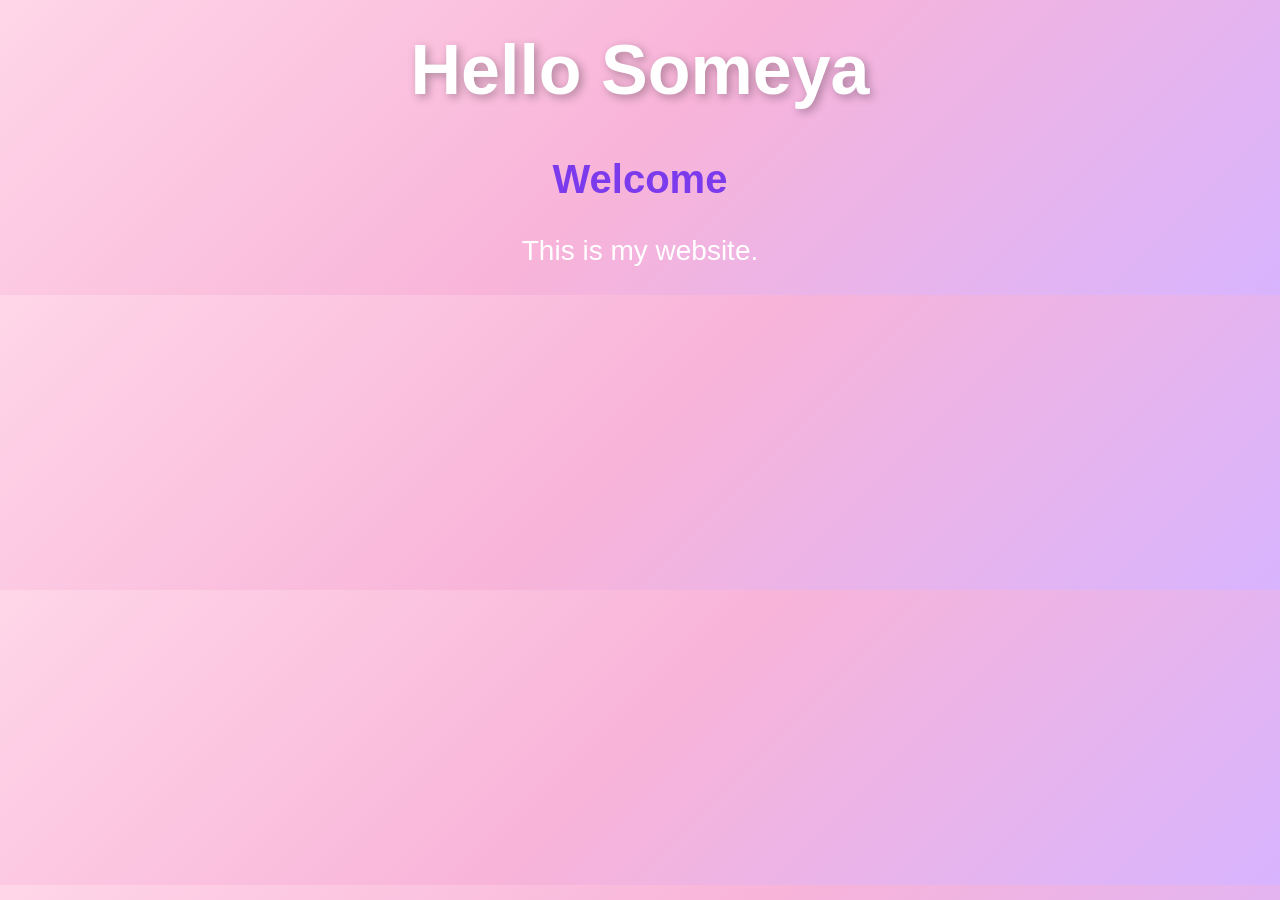
<file: css/index.html>
<!--<!DOCTYPE html>
<html lang="en">
<head>
    <meta charset="UTF-8">
    <meta name="viewport" content="width=device-width, initial-scale=1.0">

     Google Font 
    <link rel="preconnect" href="https://fonts.googleapis.com">
    <link rel="preconnect" href="https://fonts.gstatic.com" crossorigin>
    <link href="https://fonts.googleapis.com/css2?family=Playwrite+ID:wght@100..400&display=swap" rel="stylesheet">

    <title>Learn CSS</title>

    <style>
        body {
            background-color: black;
            color: white;
            text-align: center;
            font-family: "Playwrite ID", cursive;
            font-weight: 400;
            font-style: normal;
        }
    </style>
</head>

<body>
    <h1>Learn CSS</h1>
    <h2>Hello</h2>
    <h3>Someya</h3>
    <h4>Sethi</h4>
    <p>Sethi Malwai</p>
</body>

</html>-->
<!--<!DOCTYPE html>
<html lang="en">
<head>
    <meta charset="UTF-8">
    <meta name="viewport" content="width=device-width, initial-scale=1.0">
    <link rel="preconnect" href="https://fonts.googleapis.com">
    <link rel="preconnect" href="https://fonts.gstatic.com" crossorigin>
    <link href="https://fonts.googleapis.com/css2?family=Playwrite+ID:wght@100..400&display=swap" rel="stylesheet">
    <link rel="stylesheet" href="style.css">
    <title>Learn CSS</title>
</head>
<body>
    <h1 class ="header">hello someya</h1>
    <h2 id ="header2">Hello</h2>
    <h3>Someya</h3>
    <h4>Sethi</h4>
    <img class="img" src="flower.png" alt="Flower" width="300">
    <p class="p">Sethi Malwai</p>
</body>
</html>-->
<!--attractive wala-->
<!DOCTYPE html>
<html lang="en">
<head>
    <meta charset="UTF-8">
    <meta name="viewport" content="width=device-width, initial-scale=1.0">
    <link rel="stylesheet" href="style.css">
    <title>Flower Website</title>
</head>
<body>

<h1 class="header">Hello Someya</h1>
<h2 id="header2">Welcome</h2>
<p class="p">This is my website.</p>

</body>
</html>
</file>
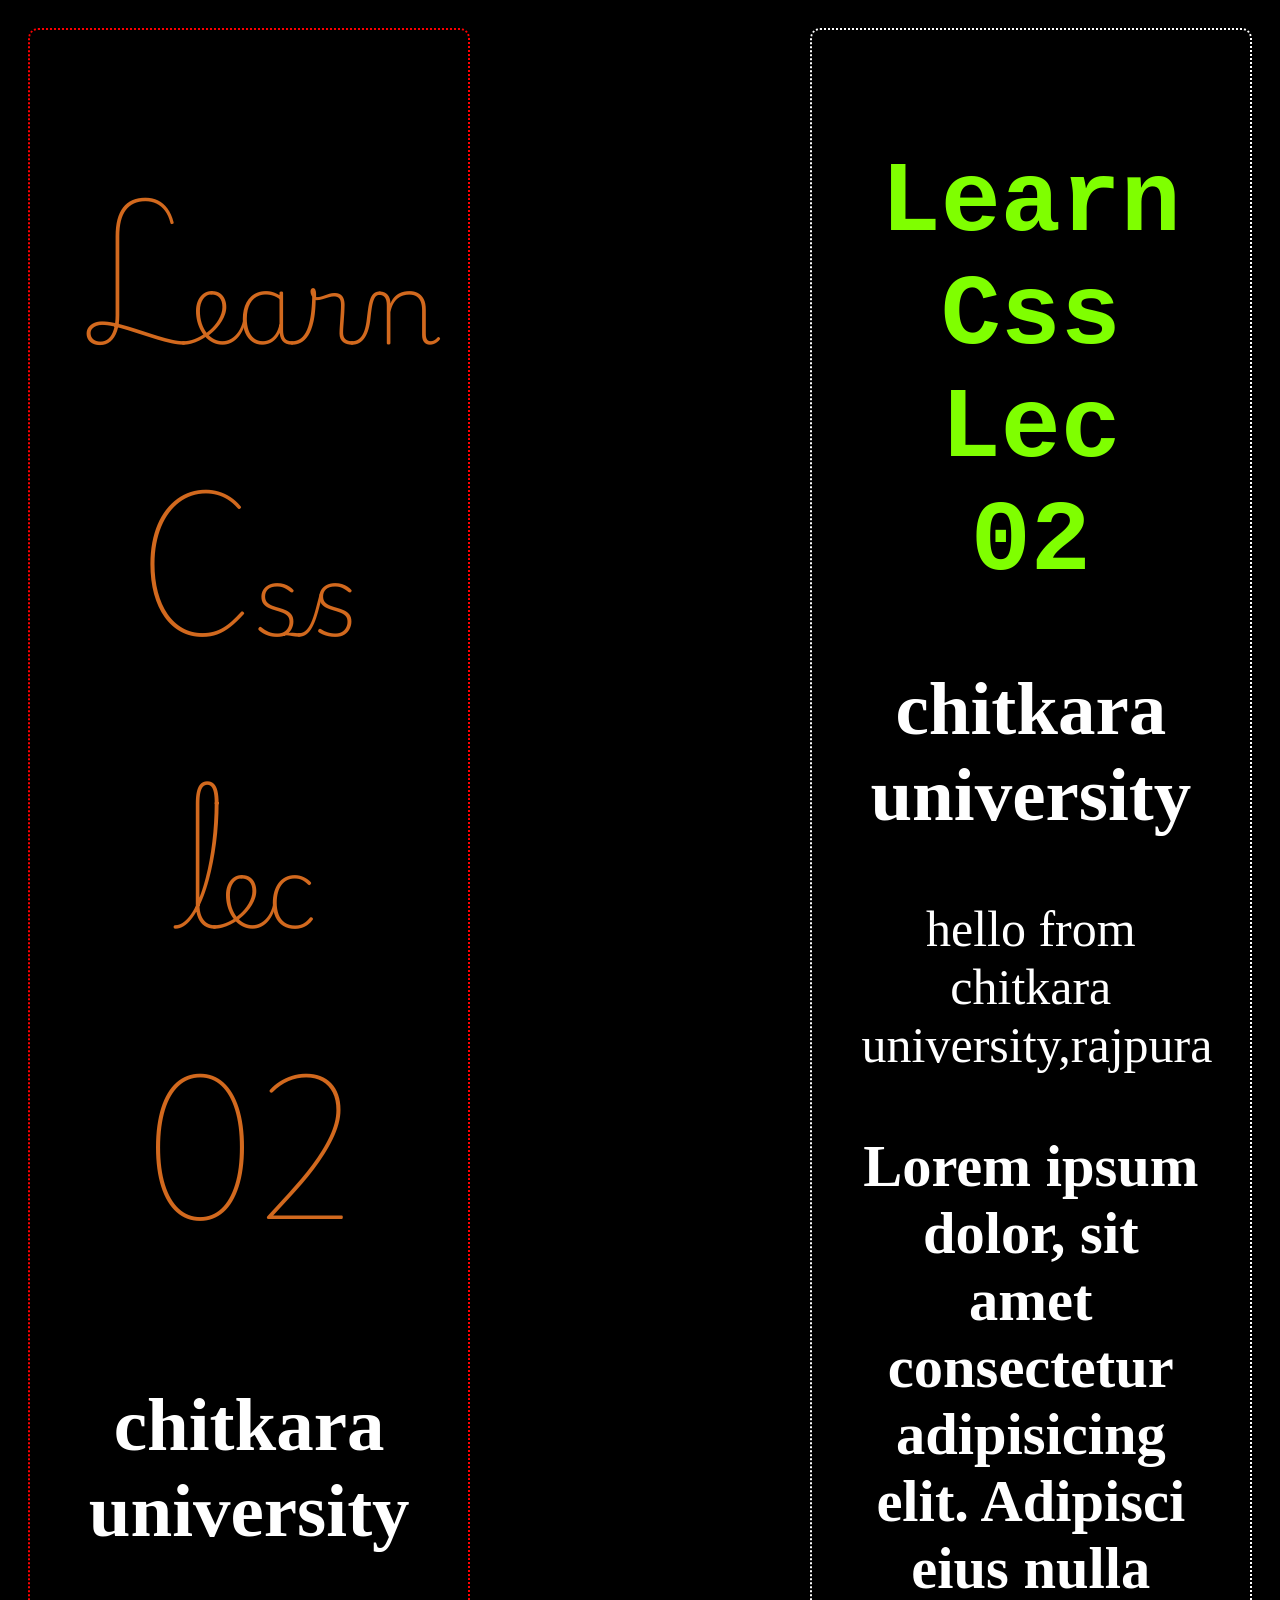
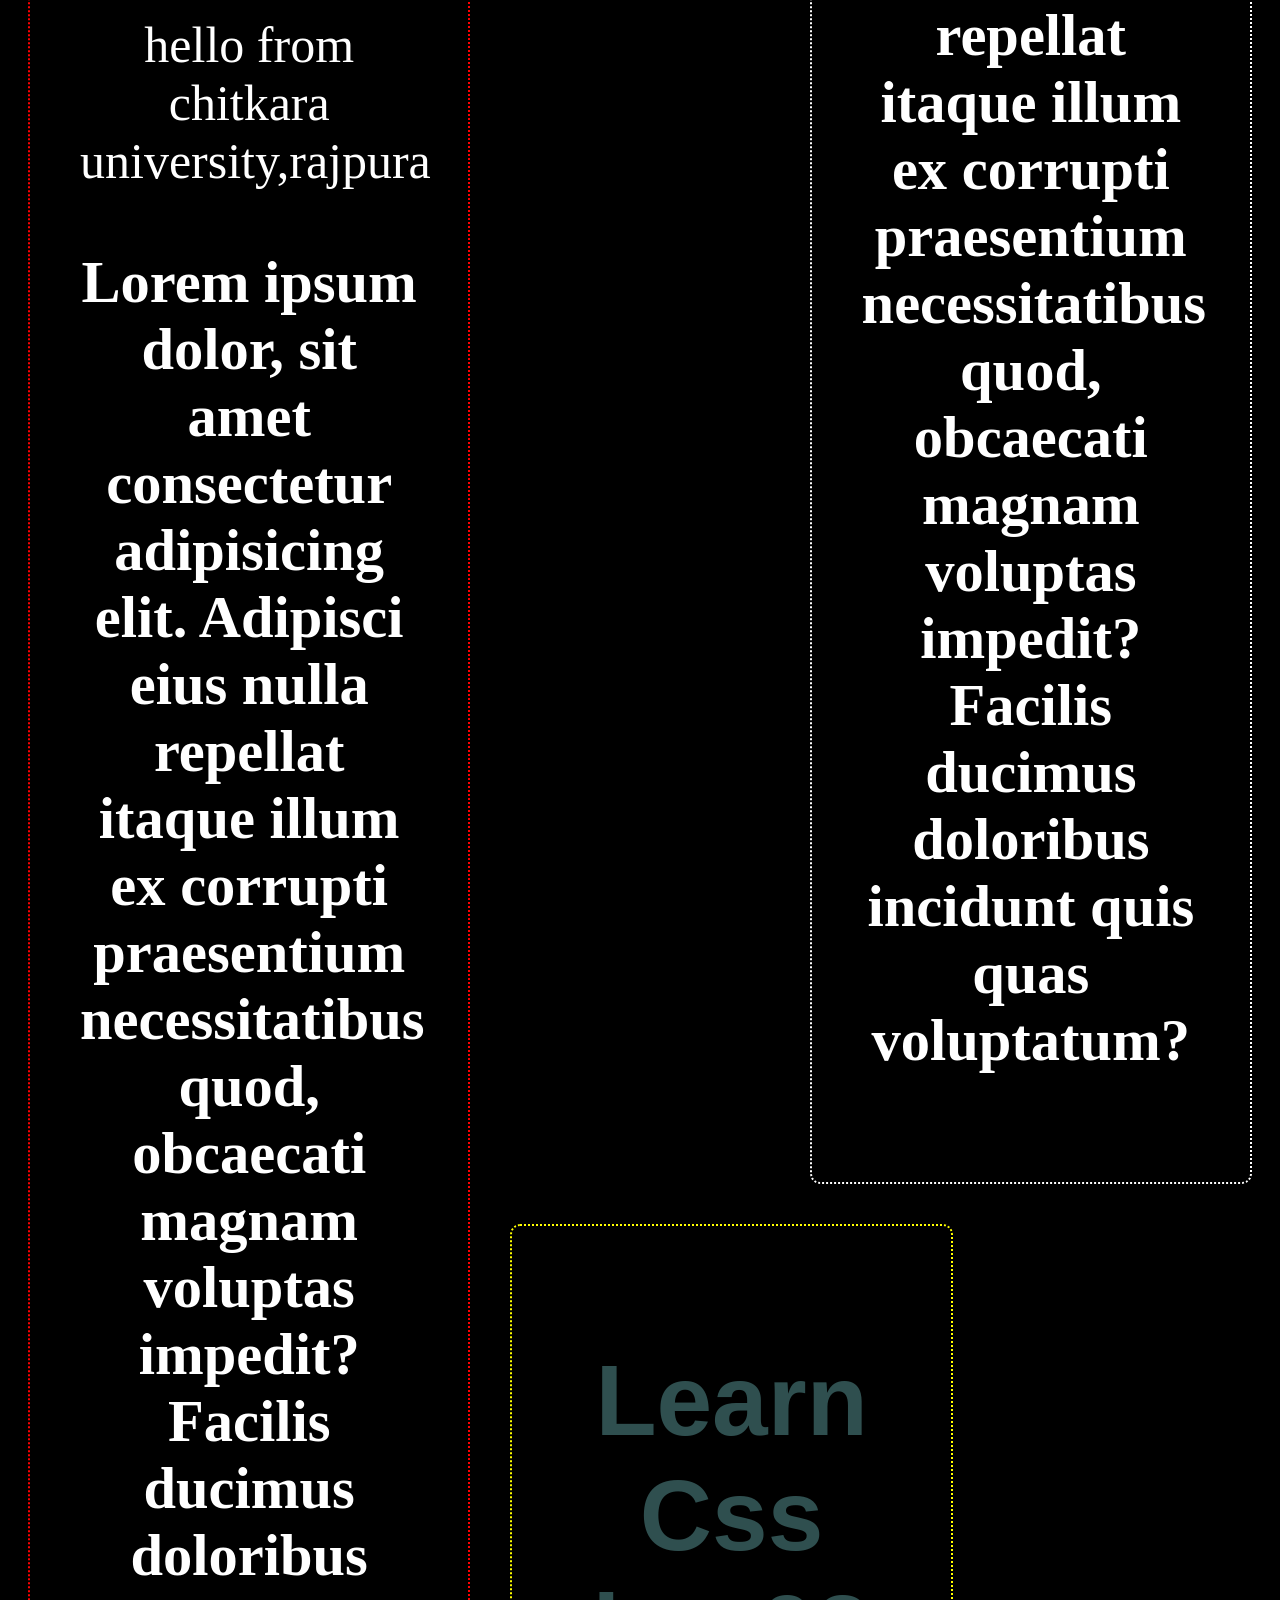
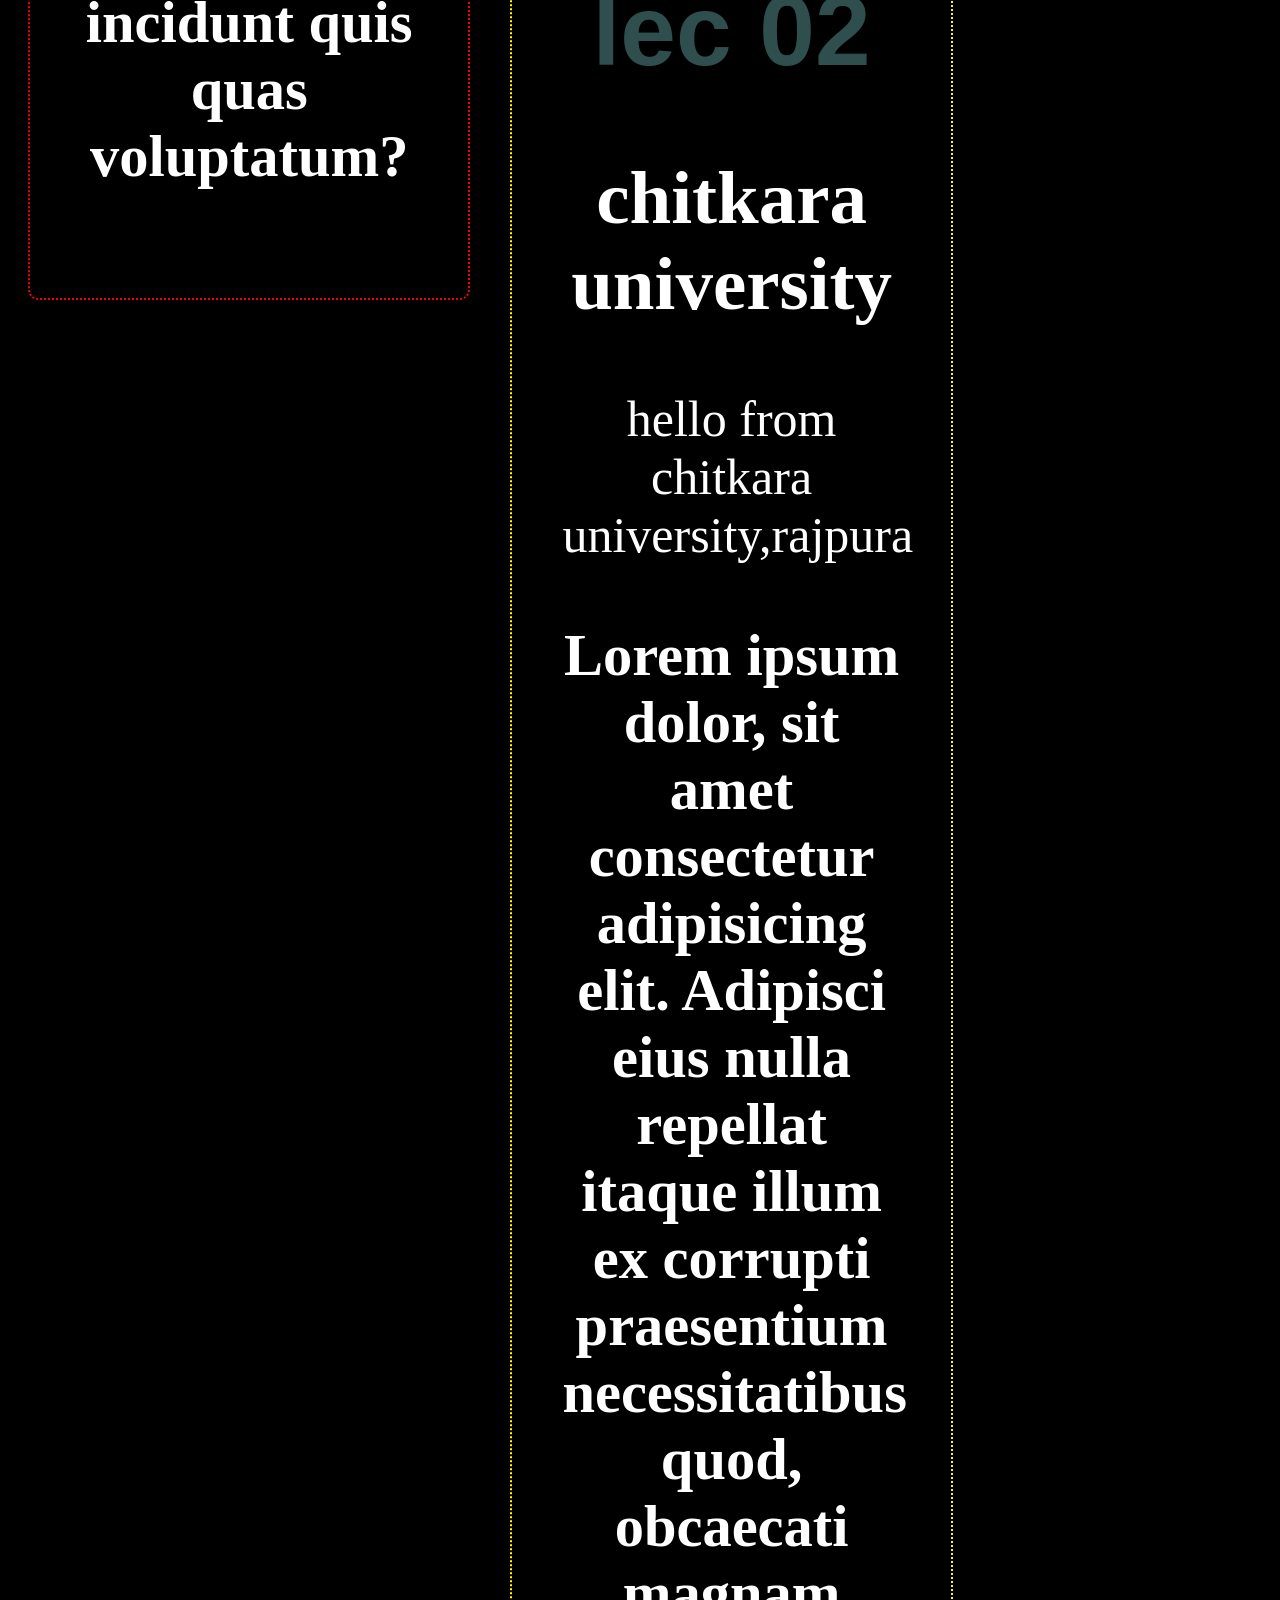
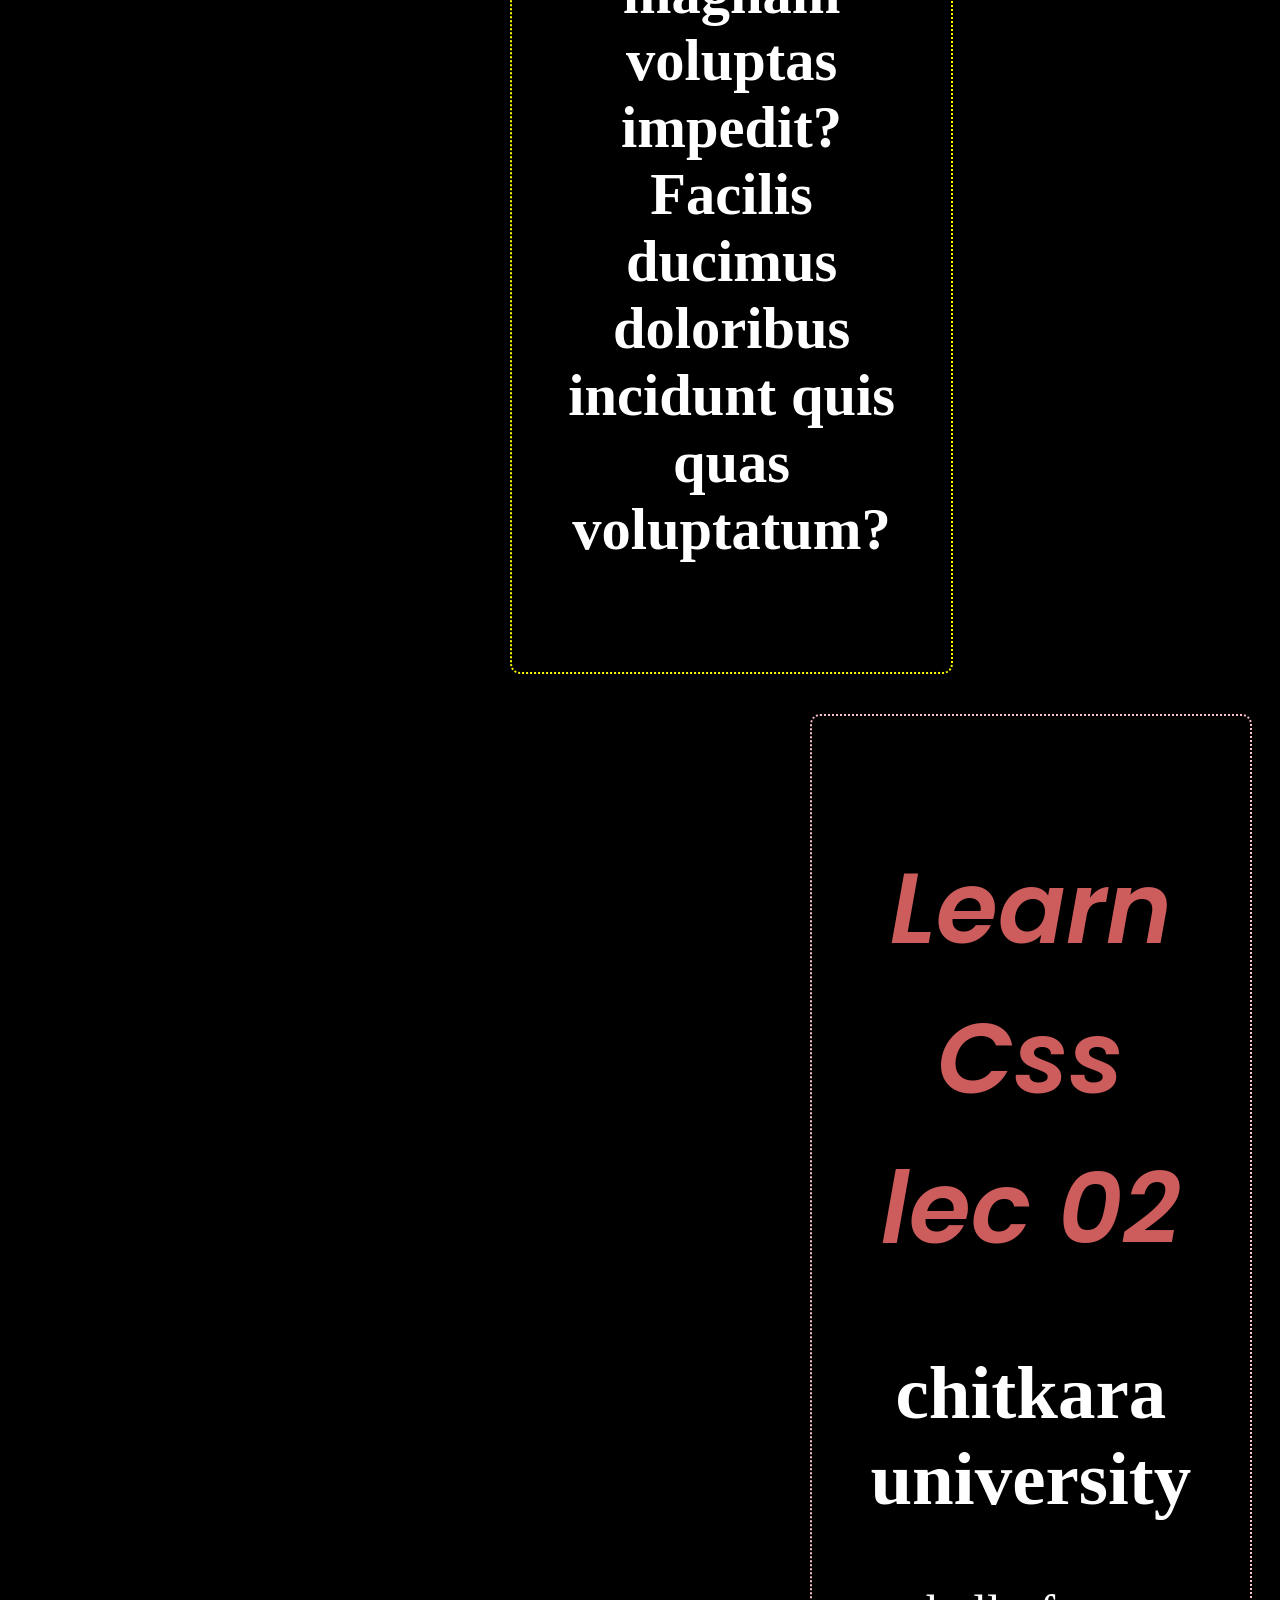
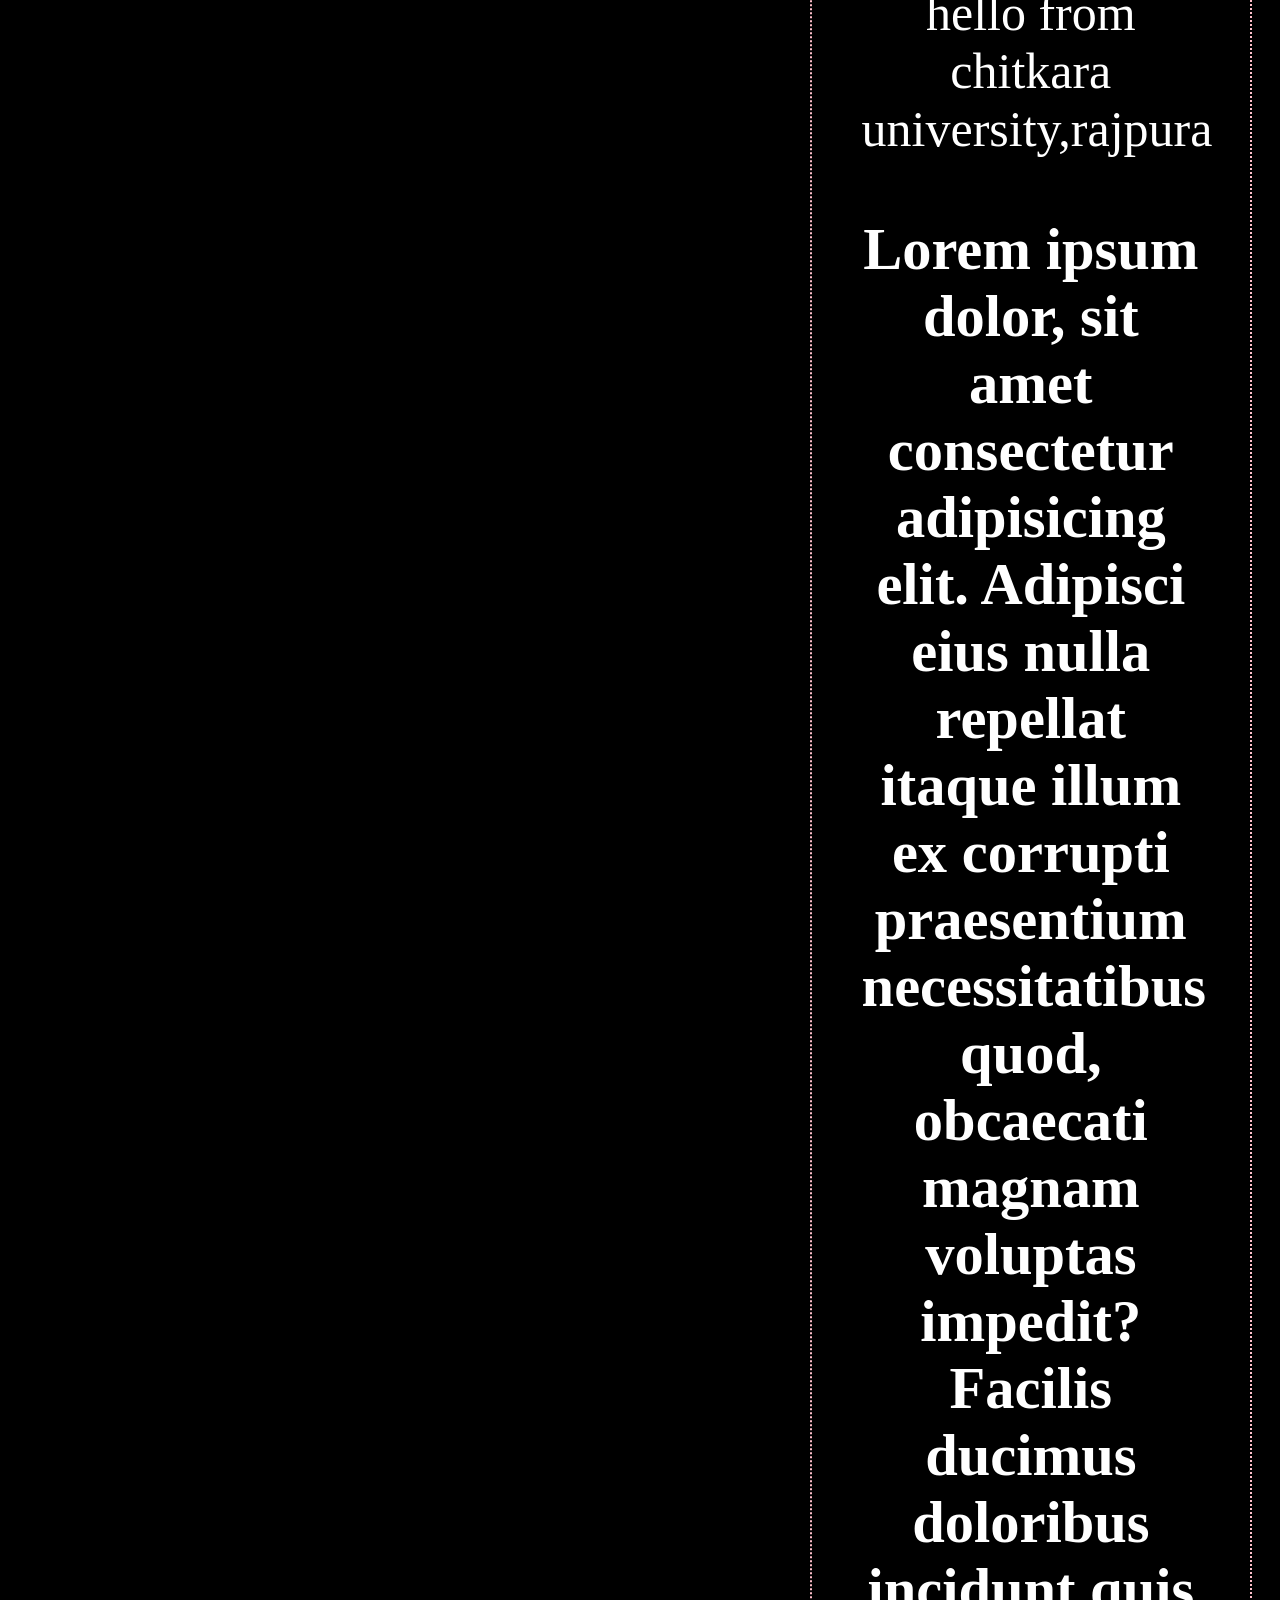
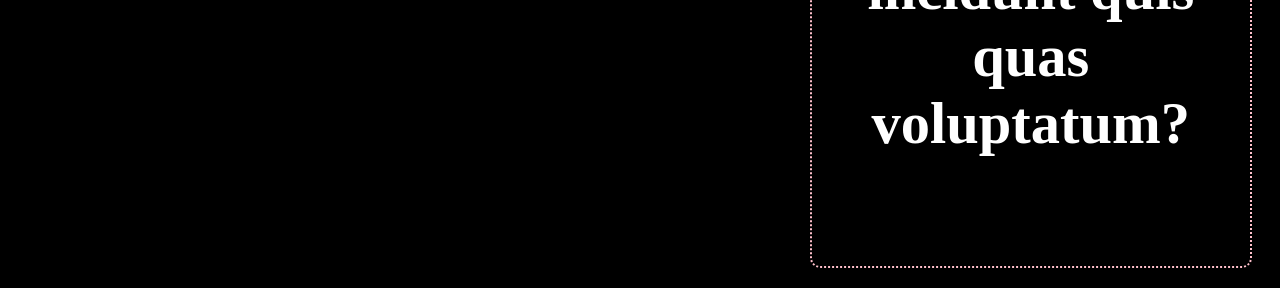
<file: lec_02/index.html>
<!DOCTYPE html>
<html lang="en">
<head>
    <meta charset="UTF-8">
    <meta name="viewport" content="width=device-width, initial-scale=1.0">
    <meta name ="description" content ="Learn Css Lec 02">
    <meta name ="keywords" content =  "someya,web , computerscience,profile,skills">
    <meta name ="author " content ="someya">
    <link rel="preconnect" href="https://fonts.googleapis.com">
    <link rel="preconnect" href="https://fonts.gstatic.com" crossorigin>
    <link href="https://fonts.googleapis.com/css2?family=Playwrite+ID:wght@100..400&family=Poppins:ital,wght@0,100;0,200;0,300;0,400;0,500;0,600;0,700;0,800;0,900;1,100;1,200;1,300;1,400;1,500;1,600;1,700;1,800;1,900&display=swap" rel="stylesheet">
    <link rel ="stylesheet" href="style.css">
    <title>Learn Css Lec 02</title>
</head>
<body>
<div class ="container1">
    <h1 id ="first">Learn Css lec 02</h1>
    <h2>chitkara university</h2>
    <p>hello from chitkara university,rajpura</p>
    <h3> Lorem ipsum dolor, sit amet consectetur adipisicing elit. Adipisci eius nulla repellat itaque illum ex corrupti praesentium necessitatibus quod, obcaecati magnam voluptas impedit? Facilis ducimus doloribus incidunt quis quas voluptatum?</h3><!--lorem se ili h yeh line-->

</div>
<div class ="container2">
    <h1 id = "second">Learn Css lec 02</h1>
    <h2>chitkara university</h2>
    <p>hello from chitkara university,rajpura</p>
    <h3> Lorem ipsum dolor, sit amet consectetur adipisicing elit. Adipisci eius nulla repellat itaque illum ex corrupti praesentium necessitatibus quod, obcaecati magnam voluptas impedit? Facilis ducimus doloribus incidunt quis quas voluptatum?</h3><!--lorem se ili h yeh line-->
</div>
<div class ="container3">
    <h1 id ="third">Learn Css lec 02</h1>
    <h2>chitkara university</h2>
    <p>hello from chitkara university,rajpura</p>
    <h3> Lorem ipsum dolor, sit amet consectetur adipisicing elit. Adipisci eius nulla repellat itaque illum ex corrupti praesentium necessitatibus quod, obcaecati magnam voluptas impedit? Facilis ducimus doloribus incidunt quis quas voluptatum?</h3><!--lorem se ili h yeh line-->
</div>
<div class ="container4">
    <h1 id ="forth">Learn Css lec 02</h1>
    <h2>chitkara university</h2>
    <p>hello from chitkara university,rajpura</p>
    <h3> Lorem ipsum dolor, sit amet consectetur adipisicing elit. Adipisci eius nulla repellat itaque illum ex corrupti praesentium necessitatibus quod, obcaecati magnam voluptas impedit? Facilis ducimus doloribus incidunt quis quas voluptatum?</h3><!--lorem se ili h yeh line-->
</div>
</body>
</html>
</file>
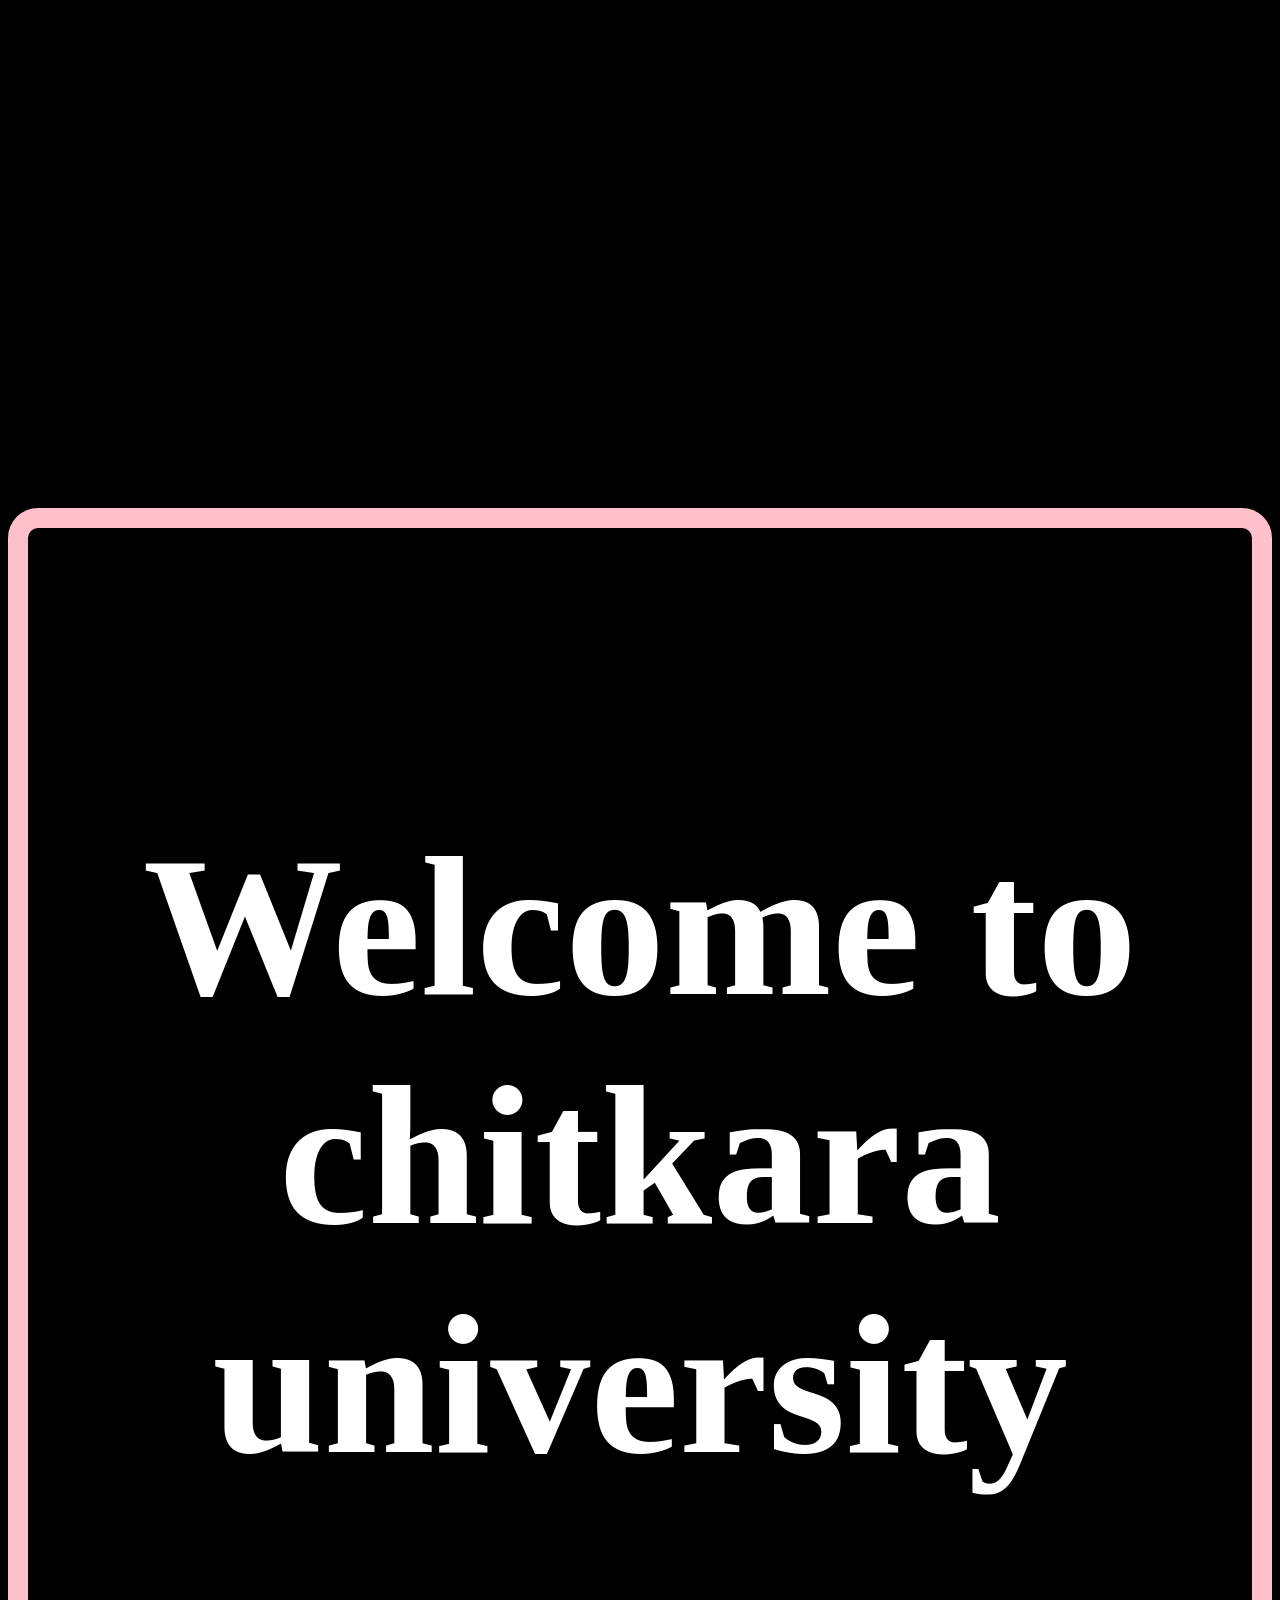
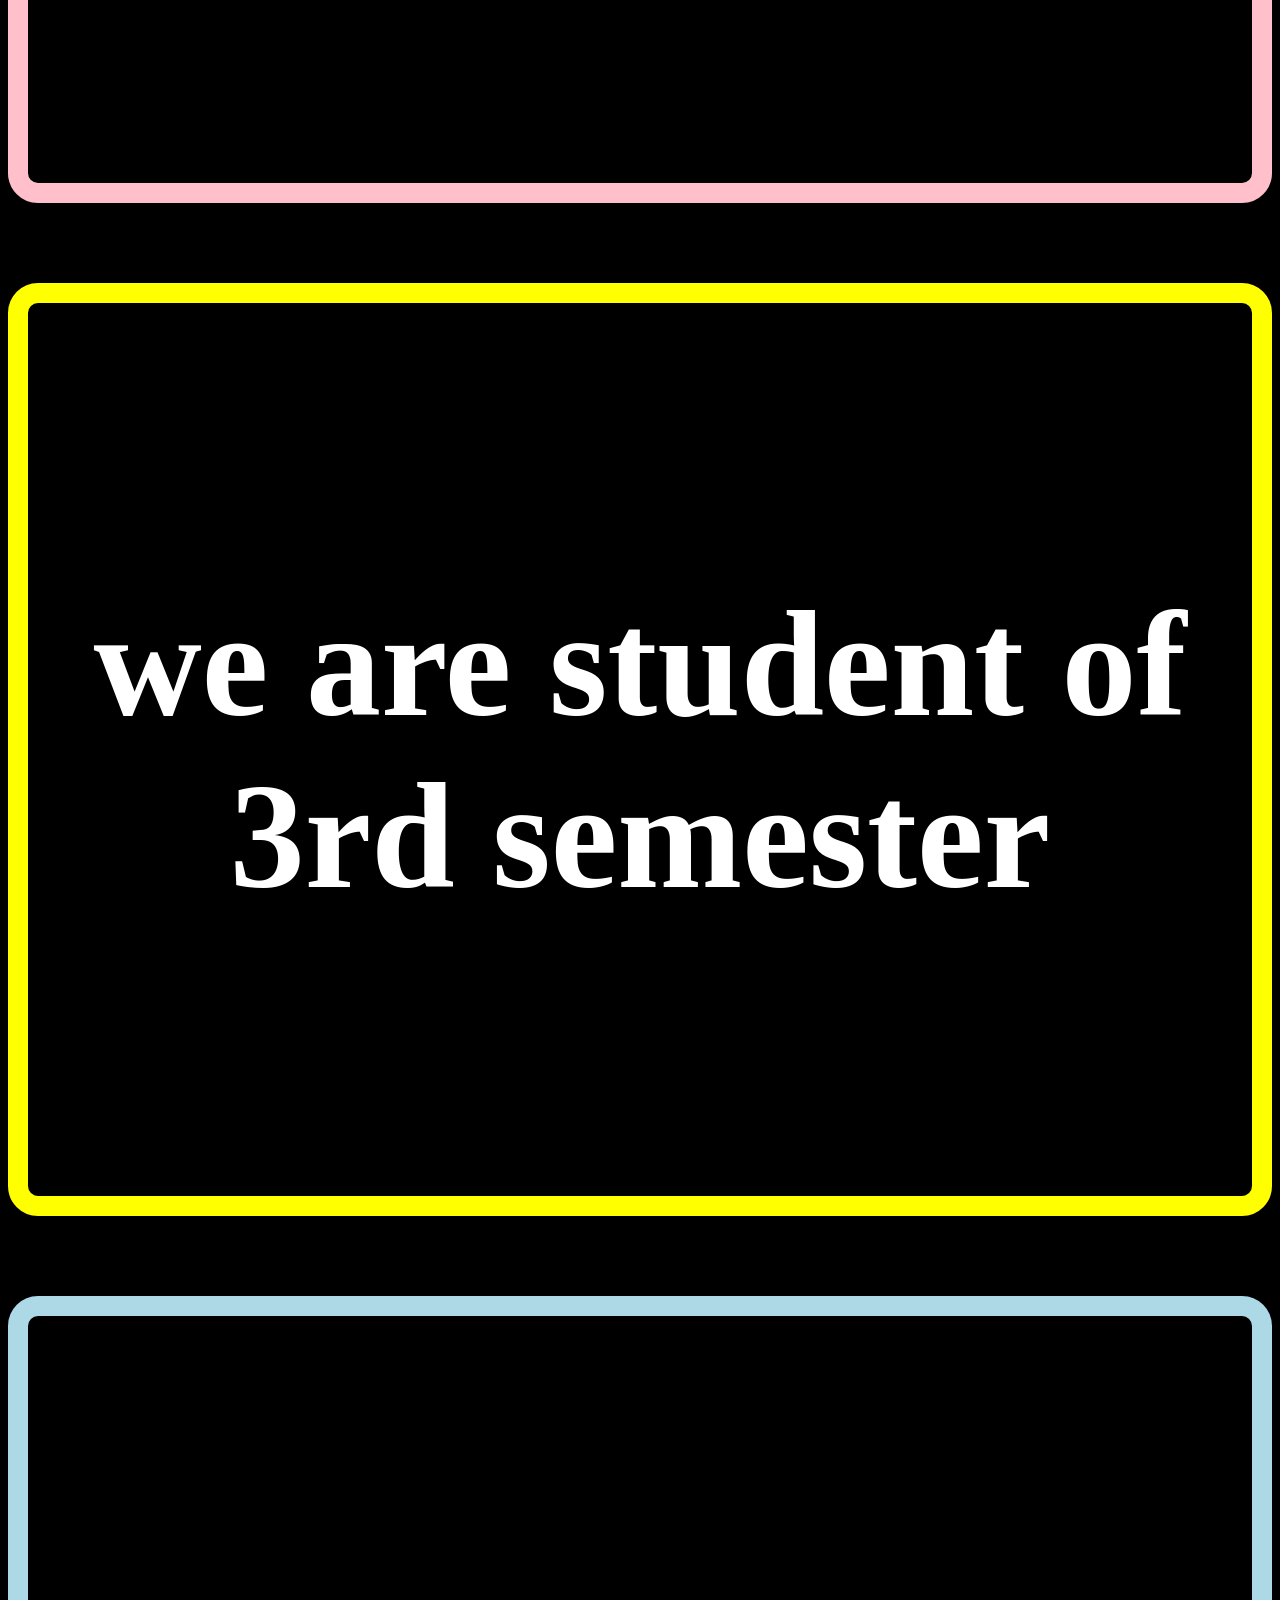
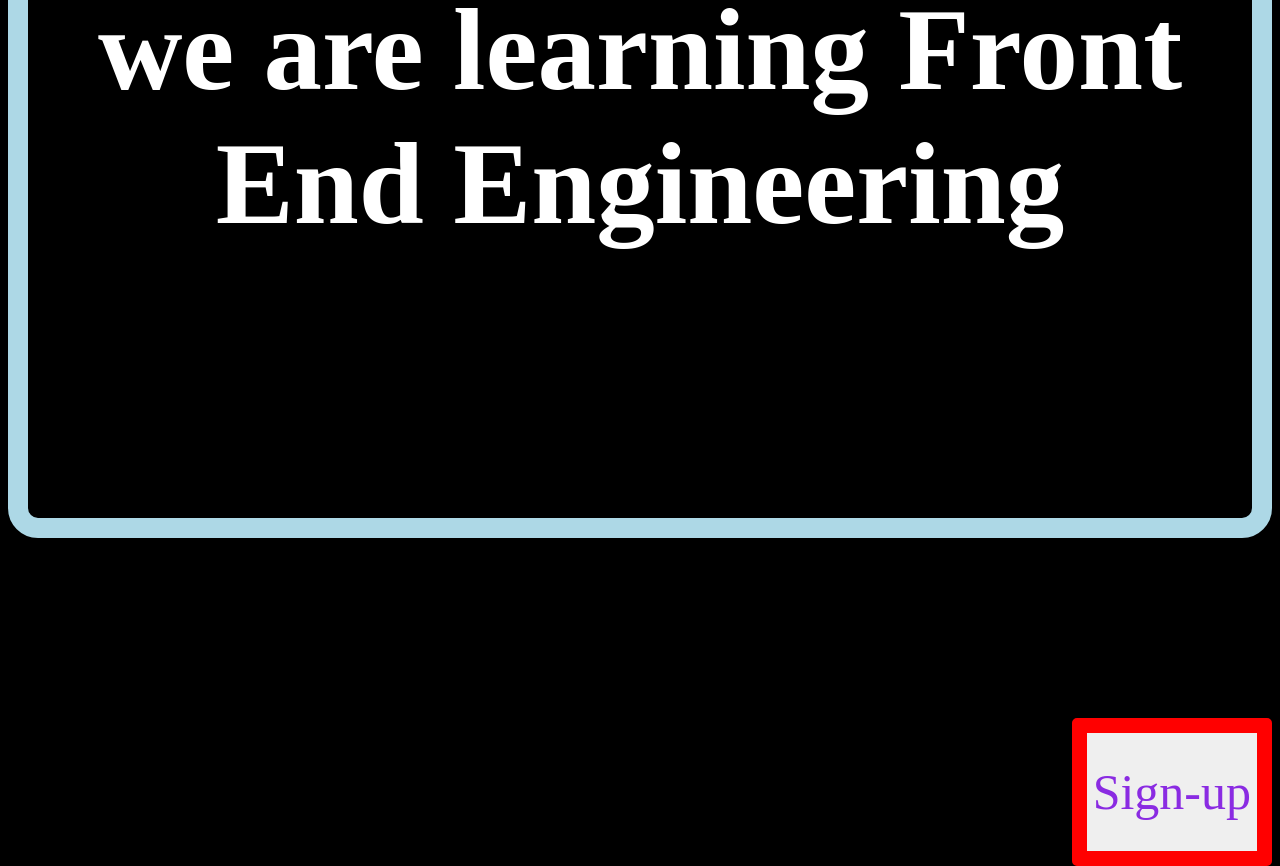
<file: lec_03/index.html>
<!DOCTYPE html>
<html lang="en">
<head>
    <meta charset="UTF-8">
    <meta name="viewport" content="width=device-width, initial-scale=1.0">
    <meta name ="description" content ="Learn Css Lec 04">
    <meta name ="keywords" content =  "someya,web , computerscience,profile,skills">
    <meta name ="author " content ="someya">
    <link rel="preconnect" href="https://fonts.googleapis.com">
    <link rel="preconnect" href="https://fonts.gstatic.com" crossorigin>
    <link href="https://fonts.googleapis.com/css2?family=Noto+Sans+JP:wght@100..900&family=Oswald:wght@200..700&family=Playwrite+ID:wght@100..400&family=Poppins:ital,wght@0,100;0,200;0,300;0,400;0,500;0,600;0,700;0,800;0,900;1,100;1,200;1,300;1,400;1,500;1,600;1,700;1,800;1,900&family=Yuyu+Short&display=swap" rel="stylesheet">
    <link rel ="stylesheet" href="style.css">
    <title>Learn css lec 03</title>
</head>
<body>
    <div class="Header1">
        <h1>Welcome to chitkara university</h1>
    </div>
    <div class="Header2">
        <h2> we are student of 3rd semester</h2>
    </div>
    <div class ="Header3">
        <h3> we are learning Front End Engineering</h3>
    </div>    
    <div>
        <button class="btn">Sign-up</button>
    </div>
</body>
</html>
<!-- padding bhi left right top bottom ho skta h margin bhi-->
</file>
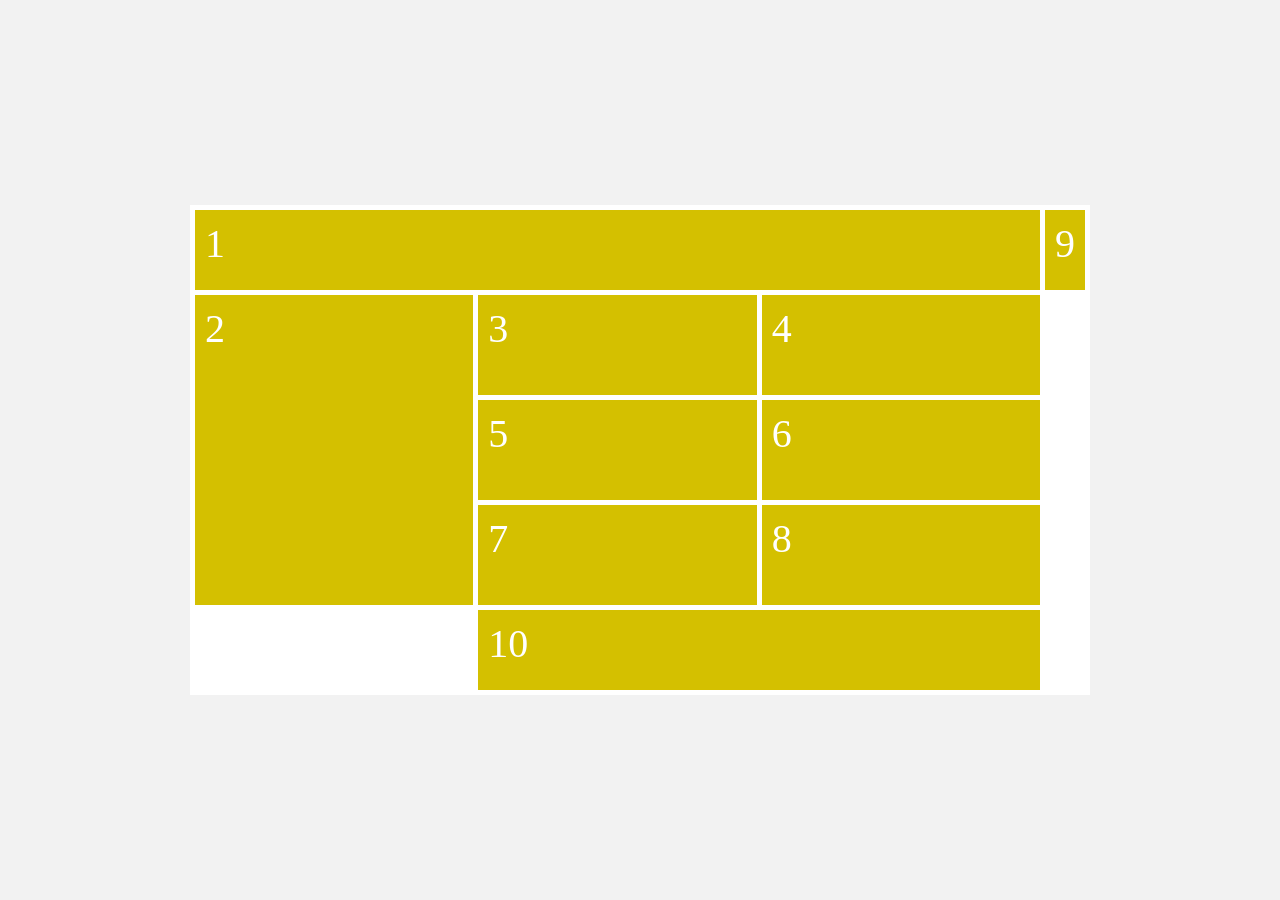
<file: html/shreya.html>
<!DOCTYPE html>
<html lang="en">
<head>
<meta charset="UTF-8">
<meta name="viewport" content="width=device-width, initial-scale=1.0">
<title>Grid Layout</title>

<style>
*{
    margin:0;
    padding:0;
    box-sizing:border-box;
}

body{
    display:flex;
    justify-content:center;
    align-items:center;
    height:100vh;
    background:#f2f2f2;
}

.container{
    width:900px;
    display:grid;
    grid-template-columns:1fr 1fr 1fr;
    grid-template-rows:80px 100px 100px 100px 80px;
    gap:5px;
    background:white;
    padding:5px;
}

.box{
    background:#d4c000;
    color:white;
    font-size:40px;
    display:flex;
    align-items:flex-start;
    padding:10px;
}

/* Grid Positions */

.box1{
    grid-column:1/4;
}

.box2{
    grid-column:1/2;
    grid-row:2/5;
}

.box3{
    grid-column:2/3;
    grid-row:2/3;
}

.box4{
    grid-column:3/4;
    grid-row:2/3;
}

.box5{
    grid-column:2/3;
    grid-row:3/4;
}

.box6{
    grid-column:3/4;
    grid-row:3/4;
}

.box7{
    grid-column:2/3;
    grid-row:4/5;
}

.box8{
    grid-column:3/4;
    grid-row:4/5;
}

.box9{
    grid-column:4/5;
}

.box10{
    grid-column:2/4;
    grid-row:5/6;
}
</style>
</head>

<body>

<div class="container">

<div class="box box1">1</div>

<div class="box box2">2</div>

<div class="box box3">3</div>

<div class="box box4">4</div>

<div class="box box5">5</div>

<div class="box box6">6</div>

<div class="box box7">7</div>

<div class="box box8">8</div>

<div class="box box9">9</div>

<div class="box box10">10</div>

</div>

</body>
</html>
</file>
<file: css/style.css>
/*sir wala*/
/*body {
    background-color: pink;
    text-align: left;
    color: white;
    font-family: "Playwrite ID", cursive;
}

.header {
    font-size: 60px;
    color:black;
    text-decoration: underline;
    text-align: right;
}
#header2{
    text-align:center;
    color:rgb(147,109,183);
    text-decoration: underline;
    font-size: 40px;
}
.p{
    text-align:center;
    color:white;
    font-size: 40px;
}
.img{
    text-align:left;
    border-radius: 50%;
}
*/
/*my attractive*/
body{
    margin:0;
    padding:0;
    background: linear-gradient(135deg,#ffd6e8,#f8b4d9,#d8b4fe);
    font-family: 'Poppins', sans-serif;
    text-align:center;
    color:#fff;
}

.header{
    font-size:70px;
    color:white;
    text-shadow:3px 3px 10px rgba(0,0,0,0.3);
    margin-top:30px;
}

#header2{
    font-size:40px;
    color:#7c3aed;
    margin-top:10px;
}

h3,h4{
    color:#ffffff;
    font-size:28px;
}

.p{
    font-size:28px;
    color:#fff;
    margin-top:20px;
}

.img{
    width:280px;
    height:280px;
    border-radius:50%;
    object-fit:cover;
    border:8px solid white;
    box-shadow:0 0 30px rgba(255,255,255,.6);
    margin-top:30px;
}
</file>
<file: lec_02/style.css>
body{
    background-color:black;
}
.container1{
    text-align: center; 
    float: right;
    color: white;
    margin: 20px;
    padding: 50px;
    border-radius: 10px;
    border: 2px dotted white;
    font-size: 50px;
    height:15%;
    width:35%;
    box-sizing: border-box;
}
.container2{
    text-align: center; 
    float: left;
    color: white;
    margin: 20px;
    padding: 50px;
    border-radius: 10px;
    border: 2px dotted red;
    font-size: 50px;
    height:15%;
    width:35%;
    box-sizing: border-box;
}
.container3{
    text-align: center; 
    float: left;
    color: white;
    margin: 20px;
    padding: 50px;
    border-radius: 10px;
    border: 2px dotted yellow;
    font-size: 50px;
    height:15%;
    width:35%;
    box-sizing: border-box;
}
.container4{
    text-align: center; 
    float: right;
    color: white;
    margin: 20px;
    padding: 50px;
    border-radius: 10px;
    border: 2px dotted pink;
    font-size: 50px;
    height:15%;
    width:35%;
    box-sizing: border-box;
}
#first{
    font-family: 'Courier New', Courier, monospace;
    color:chartreuse;
    text-transform: capitalize;
}
#second{
    font-family: "Playwrite ID", cursive;
    font-optical-sizing: auto;
    font-weight: 100;
    font-style: normal;
    color: chocolate;
}
#third{
    font-family: Verdana, Geneva, Tahoma, sans-serif;
    color:darkslategrey;
}
#forth{
    font-family: "Poppins", sans-serif;
    font-weight: 600;
    font-style: italic;
    color:indianred;
}
</file>
<file: lec_03/style.css>
body{
    background-color:black;
    padding-top: 500px;
}
.Header1{
    color:white;
    font-size: 100px;
    text-align: center;
    border:20px solid pink;
    border-radius: 30px;
    padding: 150px 0;
    margin-bottom: 80px;
}
.Header2{
    color:white;
    font-size: 100px;
    text-align: center;
    border:20px solid yellow;
    border-radius: 30px;
    padding: 150px 0;
    margin-bottom: 80px;
}

.Header3{
    color:white;
    font-size: 100px;
    text-align: center;
    border:20px solid lightblue;
    border-radius: 30px;
    padding: 150px 0;
    margin-bottom: 80px;
}
.btn{
    color:blueviolet;
    text-align:center;
    border: 15px solid red;
    border-radius: 5px;
    padding-top: 30px ;
    padding-bottom: 30px;
    font-size: 50px;
    cursor: pointer;
    margin-top: 100px;
    font-family: Cambria, Cochin, Georgia, Times, 'Times New Roman', serif;
    float:right;
}
</file>
